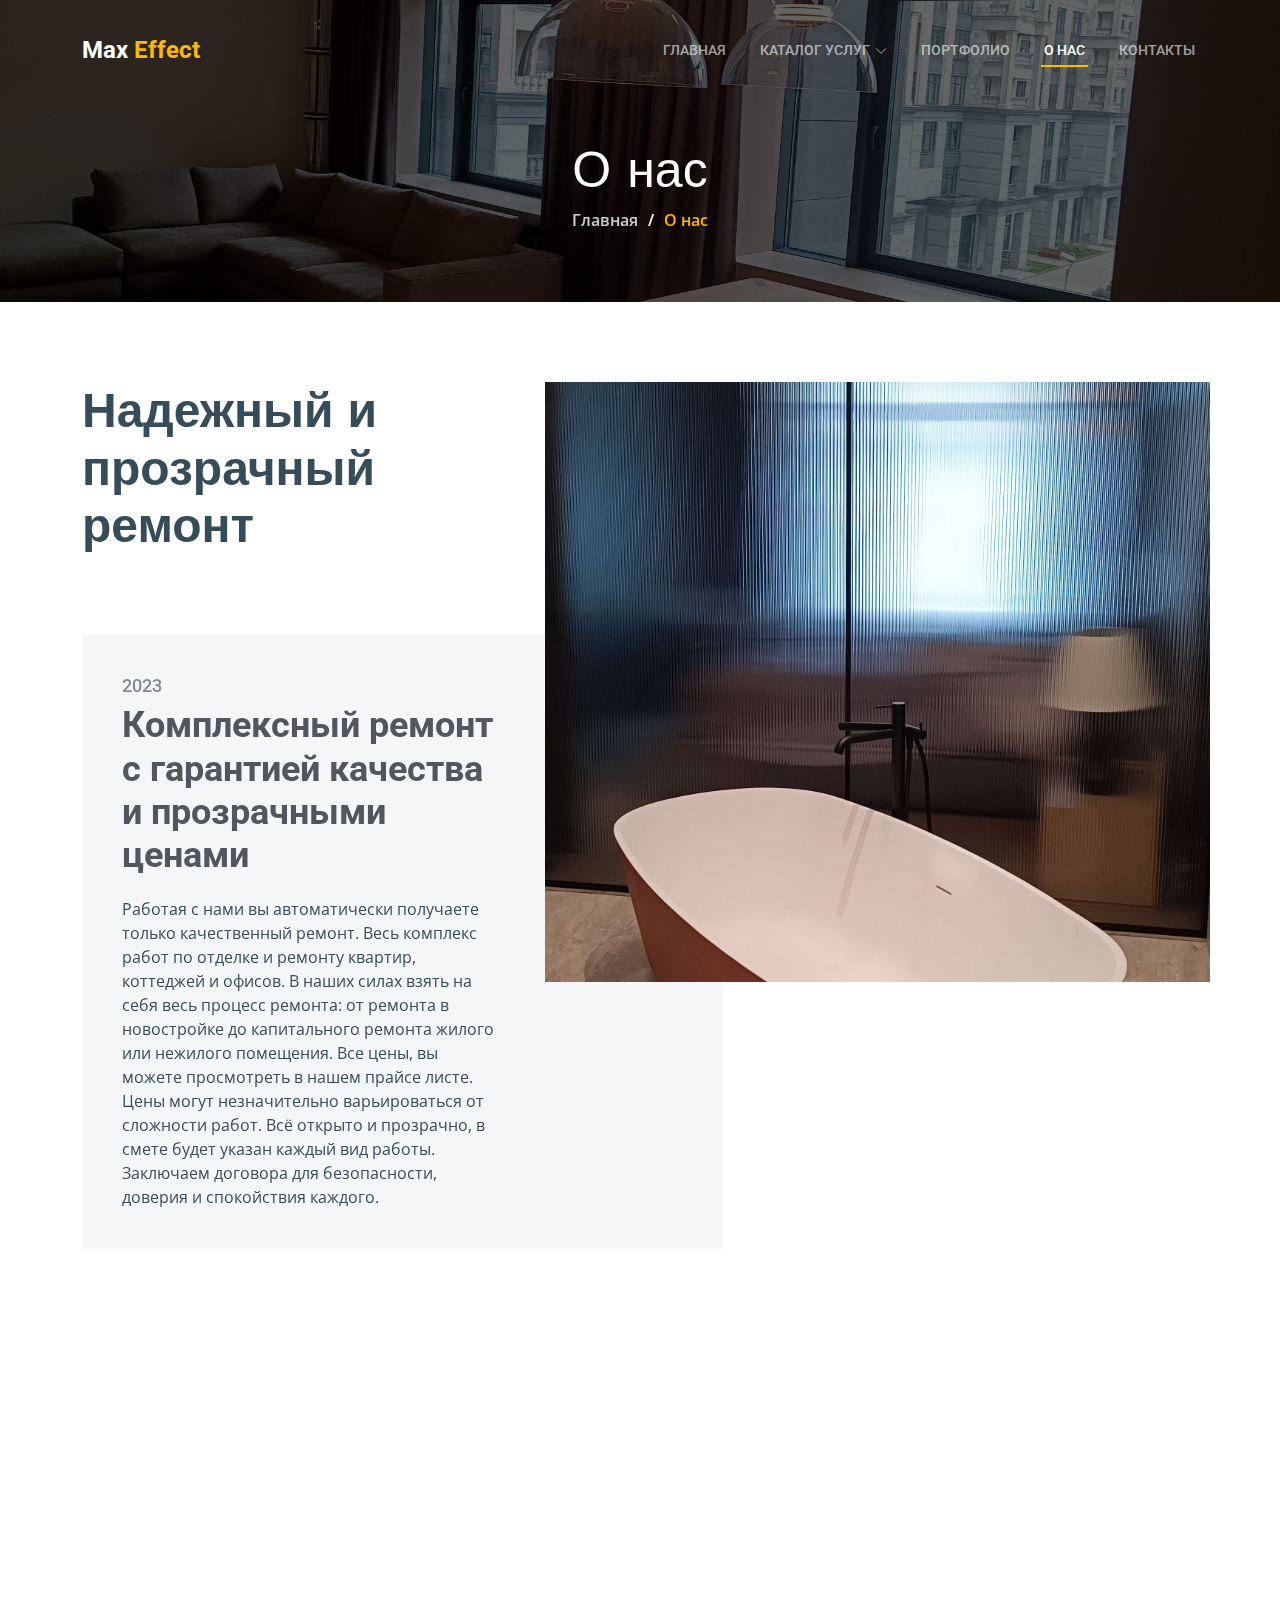
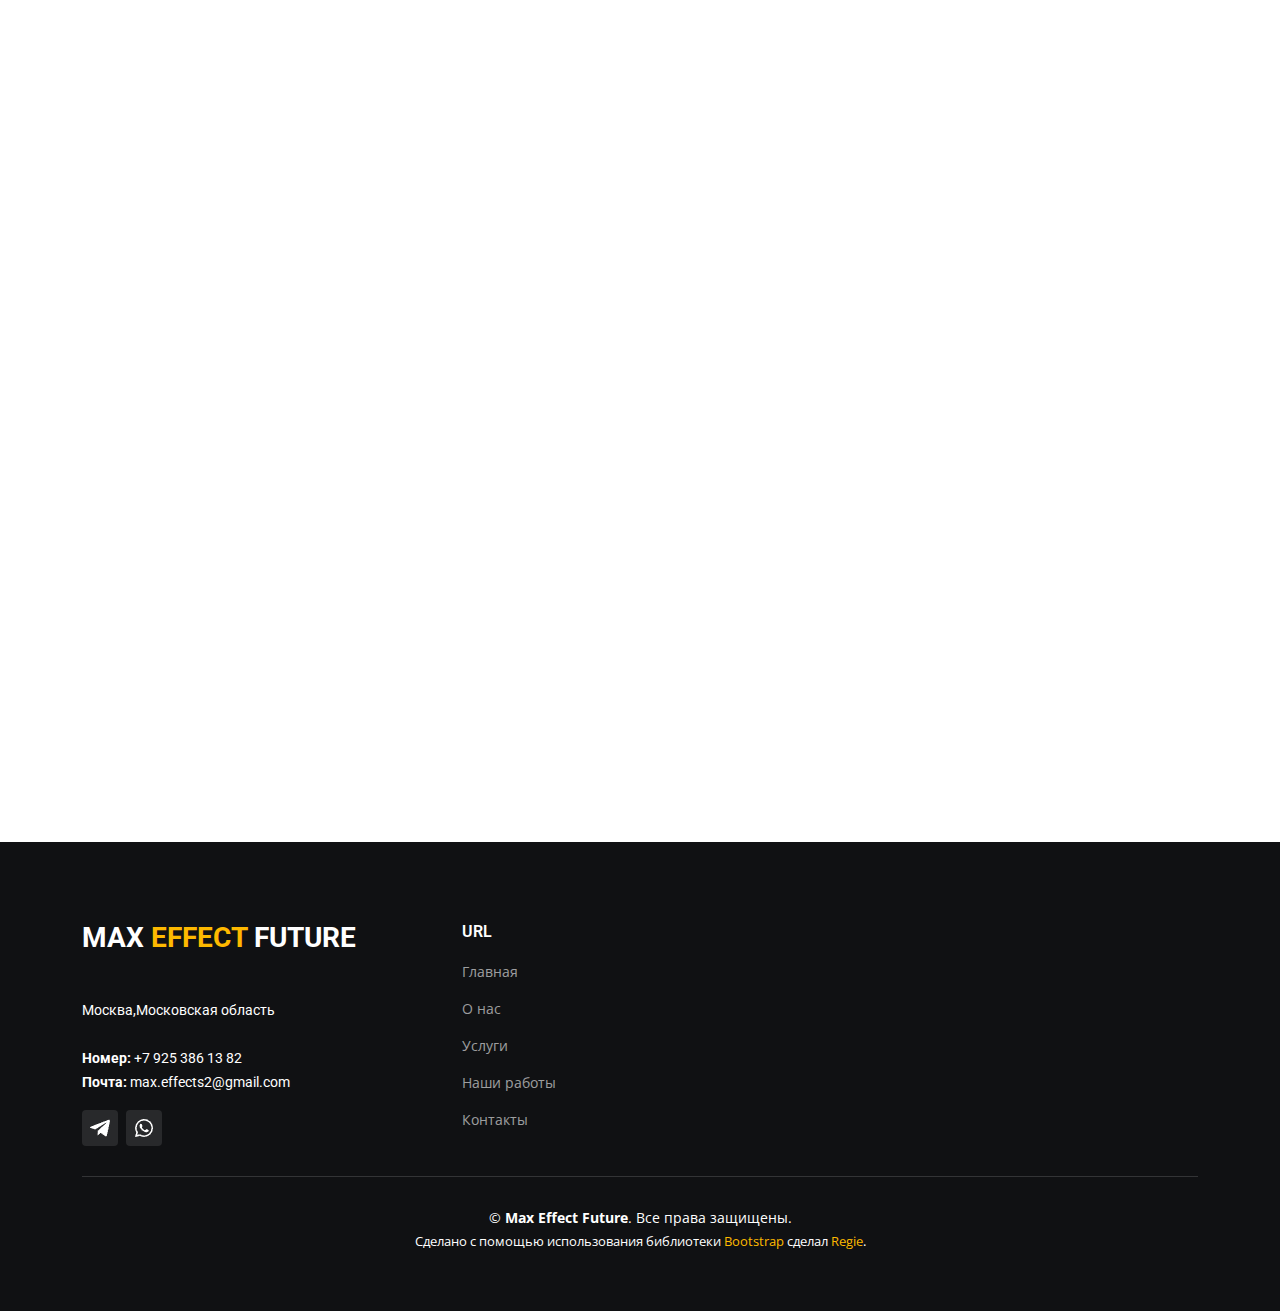
<file: about.html>
<!DOCTYPE html>
<html lang="en">

<head>
    <meta charset="utf-8">
    <meta content="width=device-width, initial-scale=1.0" name="viewport">

    <title>О нас</title>
    <meta content="" name="description">
    <meta content="" name="keywords">

    <!-- Favicons -->
    <link href="assets/img/x-icon-photo.png" rel="icon">
    <link href="assets/img/x-icon-photo.png" rel="apple-touch-icon">

    <!-- Google Fonts -->
    <link rel="preconnect" href="https://fonts.googleapis.com">
    <link rel="preconnect" href="https://fonts.gstatic.com" crossorigin>
    <link href="https://fonts.googleapis.com/css2?family=Open+Sans:ital,wght@0,300;0,400;0,500;0,600;0,700;1,300;1,400;1,600;1,700&family=Roboto:ital,wght@0,300;0,400;0,500;0,600;0,700;1,300;1,400;1,500;1,600;1,700&family=Work+Sans:ital,wght@0,300;0,400;0,500;0,600;0,700;1,300;1,400;1,500;1,600;1,700&display=swap"
        rel="stylesheet">

    <!-- Vendor CSS Files -->
    <link href="assets/vendor/bootstrap/css/bootstrap.min.css" rel="stylesheet">
    <link href="assets/vendor/bootstrap-icons/bootstrap-icons.css" rel="stylesheet">
    <link href="assets/vendor/fontawesome-free/css/all.min.css" rel="stylesheet">
    <link href="assets/vendor/aos/aos.css" rel="stylesheet">
    <link href="assets/vendor/glightbox/css/glightbox.min.css" rel="stylesheet">
    <link href="assets/vendor/swiper/swiper-bundle.min.css" rel="stylesheet">

    <!-- Template Main CSS File -->
    <link href="assets/css/main.css" rel="stylesheet">
</head>

<body>

    <!-- ======= Header ======= -->
    <header id="header" class="header d-flex align-items-center">
        <div class="container-fluid container-xl d-flex align-items-center justify-content-between">

            <a href="index.html" class="logo d-flex align-items-center">
                <!-- Uncomment the line below if you also wish to use an image logo -->
                <!-- <img src="assets/img/logo.png" alt=""> -->
                <h1>Max<span> Effect</span></h1>
            </a>

            <i class="mobile-nav-toggle mobile-nav-show bi bi-list"></i>
            <i class="mobile-nav-toggle mobile-nav-hide d-none bi bi-x"></i>
            <nav id="navbar" class="navbar">
                <ul>
                    <li><a href="index.html">Главная </a></li>
                    </li>
                    <li class="dropdown"><a href="#"><span>Каталог услуг</span> <i class="bi bi-chevron-down dropdown-indicator"></i></a>

                        <ul>

                            <li><a href="services.html">Наименование услуг</a></li>

                        </ul>
                    </li>
                    <li><a href="projects.html">Портфолио</a></li>
                    <li><a href="about.html" class="active">О нас</a></li>
                    <li><a href="contact.html">Контакты </a></li>
                </ul>
            </nav>

            <!-- .navbar -->

        </div>
    </header>
    <!-- End Header -->

    <main id="main">

        <!-- ======= Breadcrumbs ======= -->
        <div class="breadcrumbs d-flex align-items-center" style="background-image: url('assets/img/projects/kvartira-3/kvartira-3-foto-9.jpg');">
            <div class="container position-relative d-flex flex-column align-items-center" data-aos="fade">



                <h2>О нас</h2>
                <ol>
                    <li><a href="index.html">Главная </a></li>
                    <li>О нас</li>
                </ol>

            </div>

        </div>
        <!-- End Breadcrumbs -->

        <!-- ======= About Section ======= -->
        <section id="about" class="about">
            <div class="container" data-aos="fade-up">
                <div class="row position-relative">
                    <div class="col-lg-7">
                        <h2>Надежный и прозрачный ремонт</h2>
                        <div class="our-story">
                            <h4>2023</h4>
                            <h3>Комплексный ремонт с гарантией качества и прозрачными ценами</h3>

                            <p>Работая с нами вы автоматически получаете только качественный ремонт. Весь комплекс работ по отделке и ремонту квартир, коттеджей и офисов. В наших силах взять на себя весь процесс ремонта: от ремонта в новостройке до капитального
                                ремонта жилого или нежилого помещения. Все цены, вы можете просмотреть в нашем прайсе листе. Цены могут незначительно варьироваться от сложности работ. Всё открыто и прозрачно, в смете будет указан каждый вид работы. Заключаем
                                договора для безопасности, доверия и спокойствия каждого.</p>
                        </div>
                    </div>
                    <div class="col-lg-7 about-img" style="background-image: url(assets/img/projects/kvartira-3/kvartira-3-foto-3.jpg);"></div>
                </div>
            </div>
        </section>
        <!-- End About Section -->



        <!-- ======= Alt Services Section ======= -->
        <section id="alt-services" class="alt-services">
            <div class="container" data-aos="fade-up">

                <div class="row justify-content-around gy-4">

                    <div class="col-lg-5 d-flex flex-column justify-content-center">
                        <h3>О Компании</h3>
                        <p>Наши мастера работают с 2005 года и за это время выполнили сотни успешных проектов. Наша главная специализация – ремонт квартир под ключ. Мы выполняем полный перечень работ, начиная с заливки полов и заканчивая чистовой отделкой.

                            <p>Проводим контроль качества на всех этапах, делая его удобным, прозрачным и понятным для вас. Выбор вариантов промежуточного контроля остается за вами: очные встречи, онлайн звонки или фото.</p>

                            Мы ценим нашу репутацию и всегда относимся с уважением к каждому клиенту. Мы гарантируем качество работ, соответствующее ГОСТу, СНиПу и нашим собственным стандартам. Кроме того, мы предоставим рекомендации по удобной планировке, чтобы сэкономить ваше
                            время и деньги!</p>

                        <div class="icon-box d-flex position-relative" data-aos="fade-up" data-aos-delay="100">
                            <i class="bi bi-easel flex-shrink-0"></i>
                            <div>
                                <h4><a class="stretched-link">ОПЫТНАЯ КОМАНДА</a></h4>
                                <p>Опытная и профессиональная команда.</p>
                            </div>
                        </div>
                        <!-- End Icon Box -->

                        <div class="icon-box d-flex position-relative" data-aos="fade-up" data-aos-delay="200">
                            <i class="bi bi-patch-check flex-shrink-0"></i>
                            <div>
                                <h4><a class="stretched-link">КАЧЕСТВО</a></h4>
                                <p>Качественное выполнение работ различной сложности.</p>
                            </div>
                        </div>
                        <!-- End Icon Box -->

                        <div class="icon-box d-flex position-relative" data-aos="fade-up" data-aos-delay="300">
                            <i class="bi bi-brightness-high flex-shrink-0"></i>
                            <div>
                                <h4><a class="stretched-link">СПЕКТР УСЛУГ</a></h4>
                                <p>Широкий спектр услуг в сфере строительства и ремонта.</p>
                            </div>
                        </div>
                        <!-- End Icon Box -->

                        <div class="icon-box d-flex position-relative" data-aos="fade-up" data-aos-delay="400">
                            <i class="bi bi-brightness-high flex-shrink-0"></i>
                            <div>
                                <h4><a class="stretched-link">ГАРАНТИЯ</a></h4>
                                <p>Гарантия на работу в течение 3 лет.</p>
                            </div>
                        </div>
                        <!-- End Icon Box -->

                    </div>
                    <div class="col-lg-6 img-bg" style="background-image: url(assets/img/projects/kvartira-2/kvartira-2-foto-18.jpg);" data-aos="zoom-in" data-aos-delay="100"></div>
                </div>

            </div>
        </section>
        <!-- End Alt Services Section -->




    </main>
    <!-- End #main -->



    <a href="#" class="scroll-top d-flex align-items-center justify-content-center"><i class="bi bi-arrow-up-short"></i></a>

    <div id="preloader"></div>

    <!-- ======= Footer ======= -->
    <footer id="footer" class="footer">

        <div class="footer-content position-relative">
            <div class="container">
                <div class="row">

                    <div class="col-lg-4 col-md-6">
                        <div class="footer-info">
                            <h3>Max <span>Effect</span> Future</h3>
                            <p>
                                <br> Москва,Московская область
                                <br><br>
                                <strong>Номер:</strong> +7 925 386 13 82<br>
                                <strong>Почта:</strong> max.effects2@gmail.com<br>
                            </p>
                            <div class="social-links d-flex mt-3">
                                <a href="https://t.me/Max_Effect_Future" class="d-flex align-items-center justify-content-center"><img src="[data-uri]"
                                    /></a>
                                <a href="https://wa.me/+79253861382" class="d-flex align-items-center justify-content-center"><img src="[data-uri]"
                                    /></a>
                            </div>
                        </div>
                    </div>
                    <!-- End footer info column-->

                    <div class="col-lg-2 col-md-3 footer-links">
                        <h4>URL</h4>
                        <ul>
                            <li><a href="index.html">Главная</a></li>
                            <li><a href="about.html">О нас</a></li>
                            <li><a href="services.html">Услуги</a></li>
                            <li><a href="projects.html">Наши работы</a></li>
                            <li><a href="contact.html">Контакты</a></li>
                        </ul>
                    </div>
                    <!-- End footer links column-->
                </div>
            </div>
        </div>

        <div class="footer-legal text-center position-relative">
            <div class="container">
                <div class="copyright">
                    &copy; <strong><span>Max Effect Future</span></strong>. Все права защищены.
                </div>
                <div class="credits">
                    Сделано с помощью использования библиотеки <a href="https://bootstrapmade.com/">Bootstrap</a> cделал <a href="https://t.me/regie0117">Regie</a>.
                </div>
            </div>
        </div>

    </footer>
    <!-- End Footer -->

    <!-- Vendor JS Files -->
    <script src="assets/vendor/bootstrap/js/bootstrap.bundle.min.js"></script>
    <script src="assets/vendor/aos/aos.js"></script>
    <script src="assets/vendor/glightbox/js/glightbox.min.js"></script>
    <script src="assets/vendor/isotope-layout/isotope.pkgd.min.js"></script>
    <script src="assets/vendor/swiper/swiper-bundle.min.js"></script>
    <script src="assets/vendor/purecounter/purecounter_vanilla.js"></script>
    <script src="assets/vendor/php-email-form/validate.js"></script>

    <!-- Template Main JS File -->
    <script src="assets/js/main.js"></script>

</body>

</html>
</file>
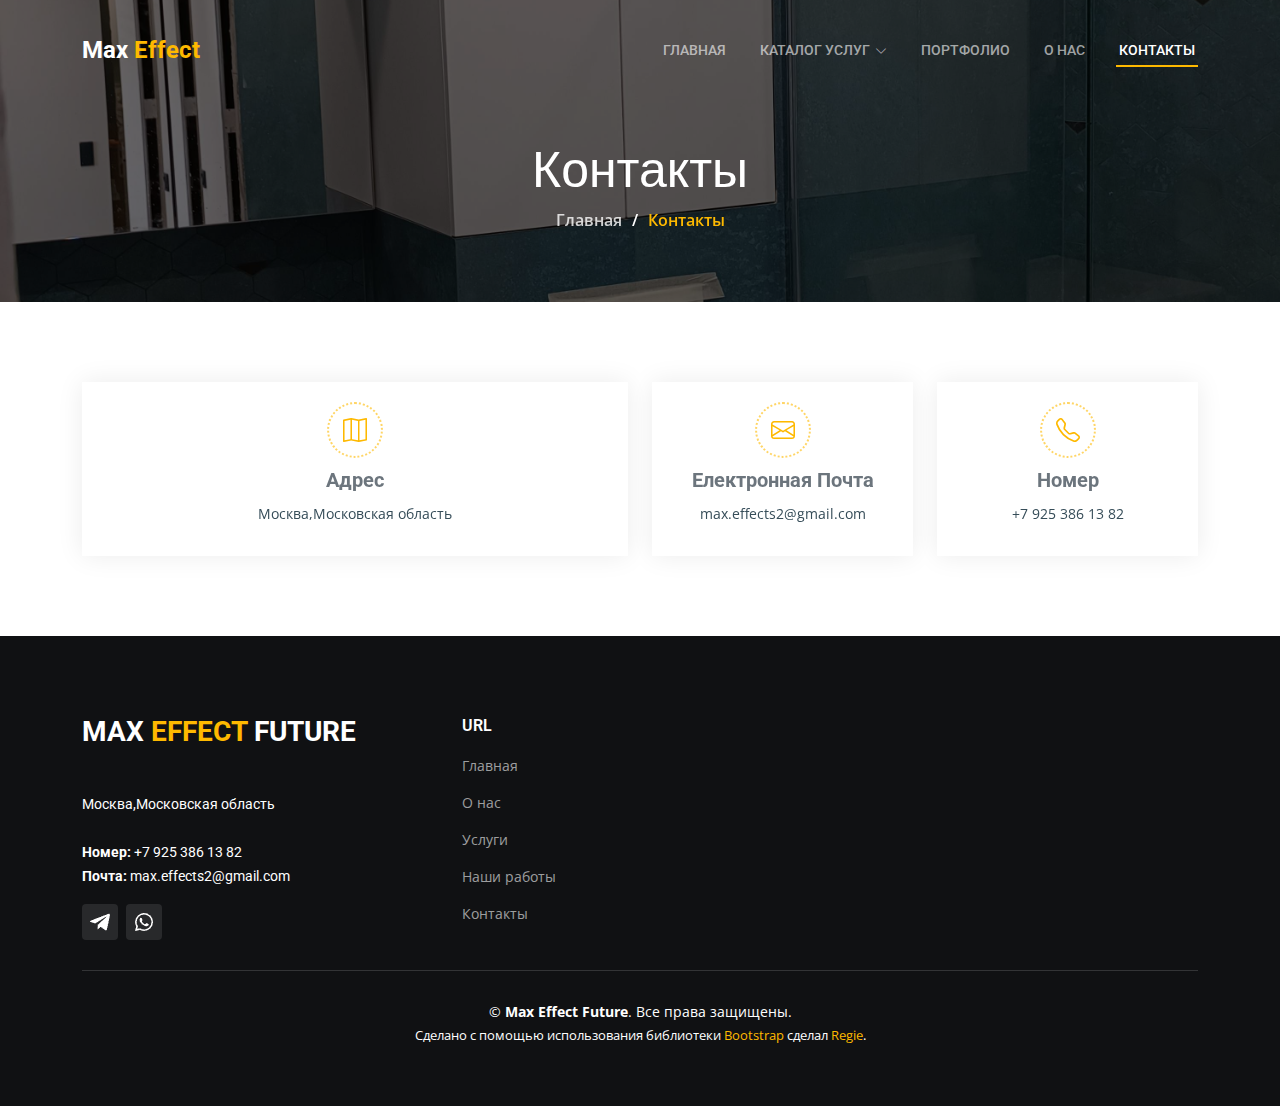
<file: contact.html>
<!DOCTYPE html>
<html lang="en">

<head>
    <meta charset="utf-8">
    <meta content="width=device-width, initial-scale=1.0" name="viewport">

    <title>Контакты</title>
    <meta content="" name="description">
    <meta content="" name="keywords">

    <!-- Favicons -->
    <link href="assets/img/x-icon-photo.png" rel="icon">
    <link href="assets/img/x-icon-photo.png" rel="apple-touch-icon">

    <!-- Google Fonts -->
    <link rel="preconnect" href="https://fonts.googleapis.com">
    <link rel="preconnect" href="https://fonts.gstatic.com" crossorigin>
    <link href="https://fonts.googleapis.com/css2?family=Open+Sans:ital,wght@0,300;0,400;0,500;0,600;0,700;1,300;1,400;1,600;1,700&family=Roboto:ital,wght@0,300;0,400;0,500;0,600;0,700;1,300;1,400;1,500;1,600;1,700&family=Work+Sans:ital,wght@0,300;0,400;0,500;0,600;0,700;1,300;1,400;1,500;1,600;1,700&display=swap"
        rel="stylesheet">

    <!-- Vendor CSS Files -->
    <link href="assets/vendor/bootstrap/css/bootstrap.min.css" rel="stylesheet">
    <link href="assets/vendor/bootstrap-icons/bootstrap-icons.css" rel="stylesheet">
    <link href="assets/vendor/fontawesome-free/css/all.min.css" rel="stylesheet">
    <link href="assets/vendor/aos/aos.css" rel="stylesheet">
    <link href="assets/vendor/glightbox/css/glightbox.min.css" rel="stylesheet">
    <link href="assets/vendor/swiper/swiper-bundle.min.css" rel="stylesheet">

    <!-- Template Main CSS File -->
    <link href="assets/css/main.css" rel="stylesheet">
</head>

<body>

    <!-- ======= Header ======= -->
    <header id="header" class="header d-flex align-items-center">
        <div class="container-fluid container-xl d-flex align-items-center justify-content-between">

            <a href="index.html" class="logo d-flex align-items-center">
                <!-- Uncomment the line below if you also wish to use an image logo -->
                <!-- <img src="assets/img/logo.png" alt=""> -->
                <h1>Max <span>Effect</span></h1>
            </a>

            <i class="mobile-nav-toggle mobile-nav-show bi bi-list"></i>
            <i class="mobile-nav-toggle mobile-nav-hide d-none bi bi-x"></i>
            <nav id="navbar" class="navbar">
                <ul>
                    <li><a href="index.html">Главная </a></li>
                    </li>
                    <li class="dropdown"><a href="#"><span>Каталог услуг</span> <i class="bi bi-chevron-down dropdown-indicator"></i></a>

                        <ul>
                            <li><a href="services.html">Наименование услуг</a></li>

                        </ul>
                    </li>
                    <li><a href="projects.html">Портфолио</a></li>
                    <li><a href="about.html">О нас</a></li>
                    <li><a href="contact.html" class="active">Контакты </a></li>
                </ul>
            </nav>

            <!-- .navbar -->

        </div>
    </header>
    <!-- End Header -->

    <main id="main">

        <!-- ======= Breadcrumbs ======= -->
        <div class="breadcrumbs d-flex align-items-center" style="background-image: url('assets/img/projects/vannaya-1/vannaya-1-foto-1.jpg');">
            <div class="container position-relative d-flex flex-column align-items-center" data-aos="fade">

                <h2>Контакты</h2>
                <ol>
                    <li><a href="index.html">Главная</a></li>
                    <li>Контакты</li>
                </ol>

            </div>
        </div>
        <!-- End Breadcrumbs -->

        <!-- ======= Contact Section ======= -->
        <section id="contact" class="contact">
            <div class="container" data-aos="fade-up" data-aos-delay="100">

                <div class="row gy-4">
                    <div class="col-lg-6">
                        <div class="info-item  d-flex flex-column justify-content-center align-items-center">
                            <i class="bi bi-map"></i>
                            <h3>Адрес</h3>
                            <p>Москва,Московская область</p>
                        </div>
                    </div>
                    <!-- End Info Item -->

                    <div class="col-lg-3 col-md-6">
                        <div class="info-item d-flex flex-column justify-content-center align-items-center">
                            <i class="bi bi-envelope"></i>
                            <h3>Електронная Почта</h3>
                            <p>max.effects2@gmail.com</p>
                        </div>
                    </div>
                    <!-- End Info Item -->

                    <div class="col-lg-3 col-md-6">
                        <div class="info-item  d-flex flex-column justify-content-center align-items-center">
                            <i class="bi bi-telephone"></i>
                            <h3>Номер</h3>
                            <p>+7 925 386 13 82</p>
                        </div>
                    </div>
                    <!-- End Info Item -->

                </div>
    </main>
    <!-- End #main -->
    <a href="#" class="scroll-top d-flex align-items-center justify-content-center"><i class="bi bi-arrow-up-short"></i></a>

    <div id="preloader"></div>

    <!-- ======= Footer ======= -->
    <footer id="footer" class="footer">

        <div class="footer-content position-relative">
            <div class="container">
                <div class="row">

                    <div class="col-lg-4 col-md-6">
                        <div class="footer-info">
                            <h3>Max <span>Effect</span> Future</h3>
                            <p>
                                <br> Москва,Московская область
                                <br><br>
                                <strong>Номер:</strong> +7 925 386 13 82<br>
                                <strong>Почта:</strong> max.effects2@gmail.com<br>
                            </p>
                            <div class="social-links d-flex mt-3">
                                <a href="https://t.me/Max_Effect_Future" class="d-flex align-items-center justify-content-center"><img src="[data-uri]"
                                    /></a>
                                <a href="https://wa.me/+79253861382" class="d-flex align-items-center justify-content-center"><img src="[data-uri]"
                                    /></a>
                            </div>
                        </div>
                    </div>
                    <!-- End footer info column-->

                    <div class="col-lg-2 col-md-3 footer-links">
                        <h4>URL</h4>
                        <ul>
                            <li><a href="index.html">Главная</a></li>
                            <li><a href="about.html">О нас</a></li>
                            <li><a href="services.html">Услуги</a></li>
                            <li><a href="projects.html">Наши работы</a></li>
                            <li><a href="contact.html">Контакты</a></li>
                        </ul>
                    </div>
                    <!-- End footer links column-->
                </div>
            </div>
        </div>

        <div class="footer-legal text-center position-relative">
            <div class="container">
                <div class="copyright">
                    &copy; <strong><span>Max Effect Future</span></strong>. Все права защищены.
                </div>
                <div class="credits">
                    Сделано с помощью использования библиотеки <a href="https://bootstrapmade.com/">Bootstrap</a> cделал <a href="https://t.me/regie0117">Regie</a>.
                </div>
            </div>
        </div>

    </footer>
    <!-- End Footer -->

    <!-- Vendor JS Files -->
    <script src="assets/vendor/bootstrap/js/bootstrap.bundle.min.js"></script>
    <script src="assets/vendor/aos/aos.js"></script>
    <script src="assets/vendor/glightbox/js/glightbox.min.js"></script>
    <script src="assets/vendor/isotope-layout/isotope.pkgd.min.js"></script>
    <script src="assets/vendor/swiper/swiper-bundle.min.js"></script>
    <script src="assets/vendor/purecounter/purecounter_vanilla.js"></script>
    <script src="assets/vendor/php-email-form/validate.js"></script>

    <!-- Template Main JS File -->
    <script src="assets/js/main.js"></script>

</body>

</html>
</file>
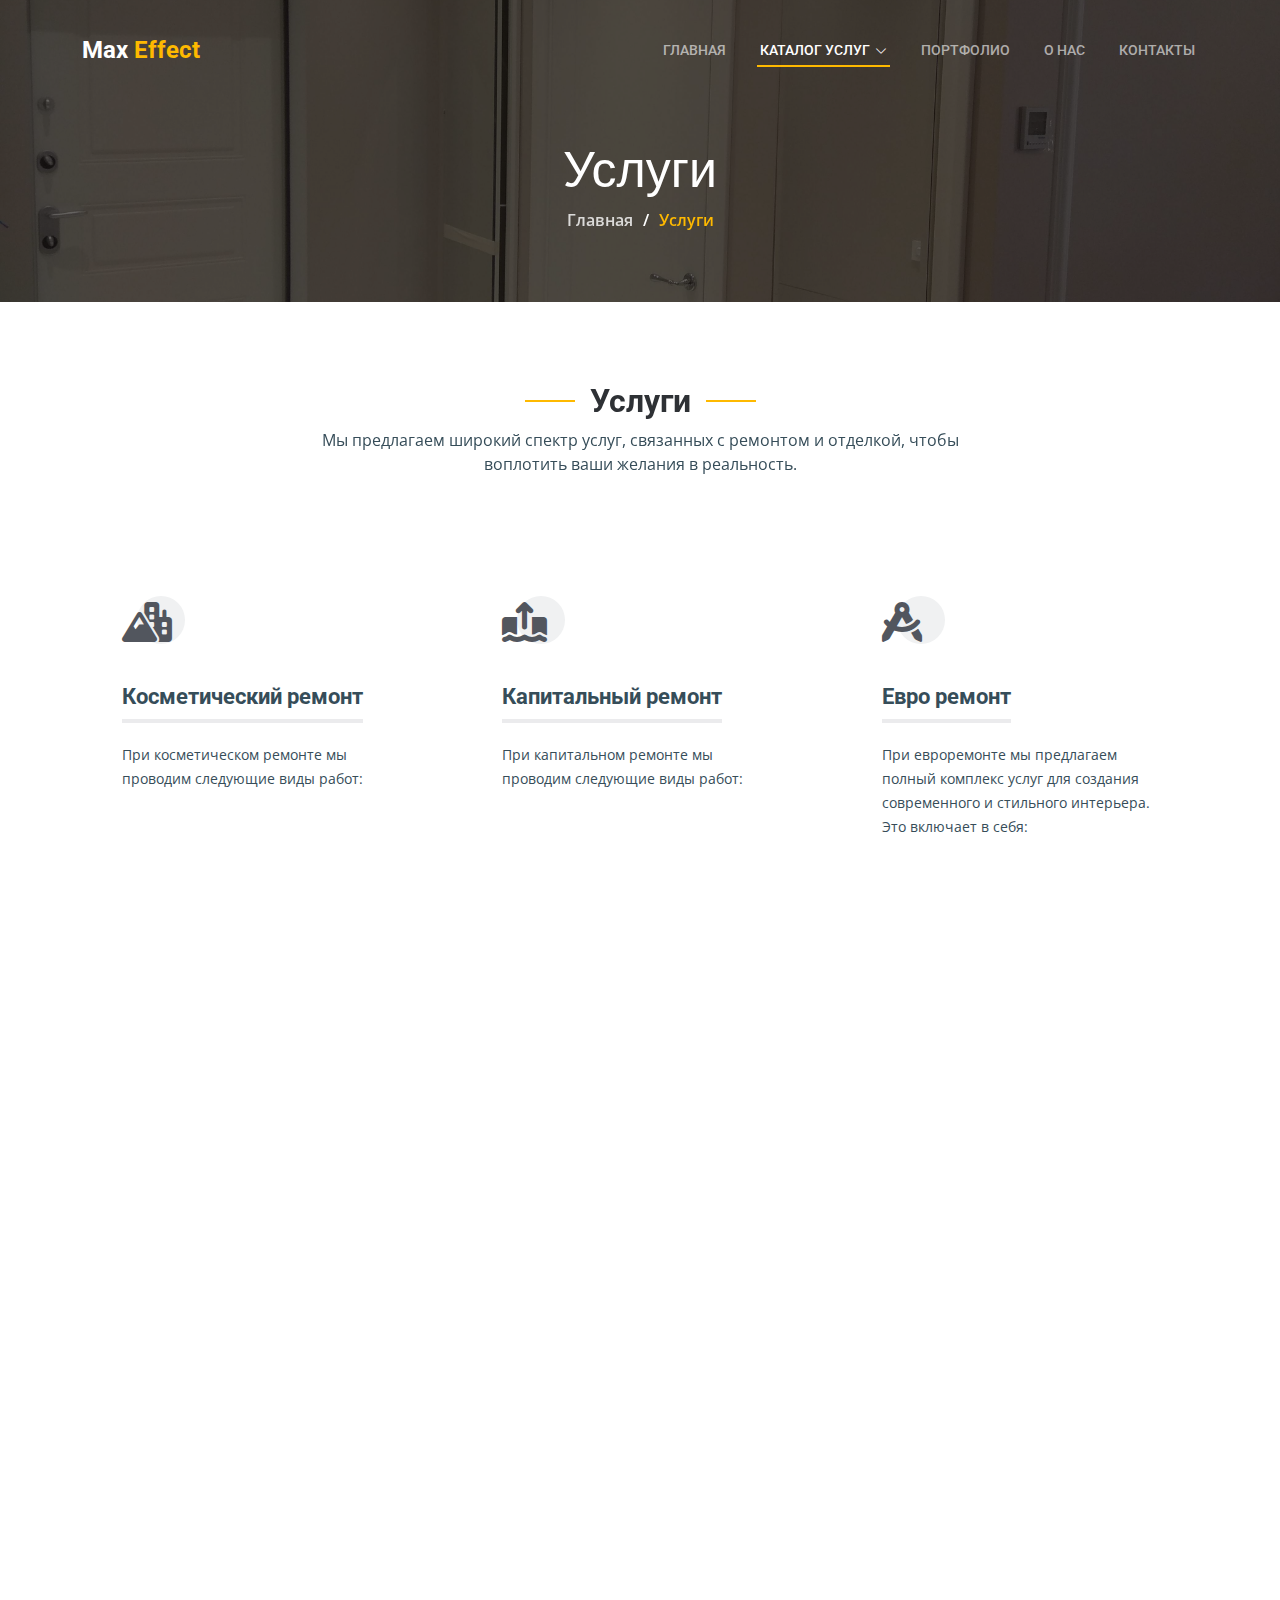
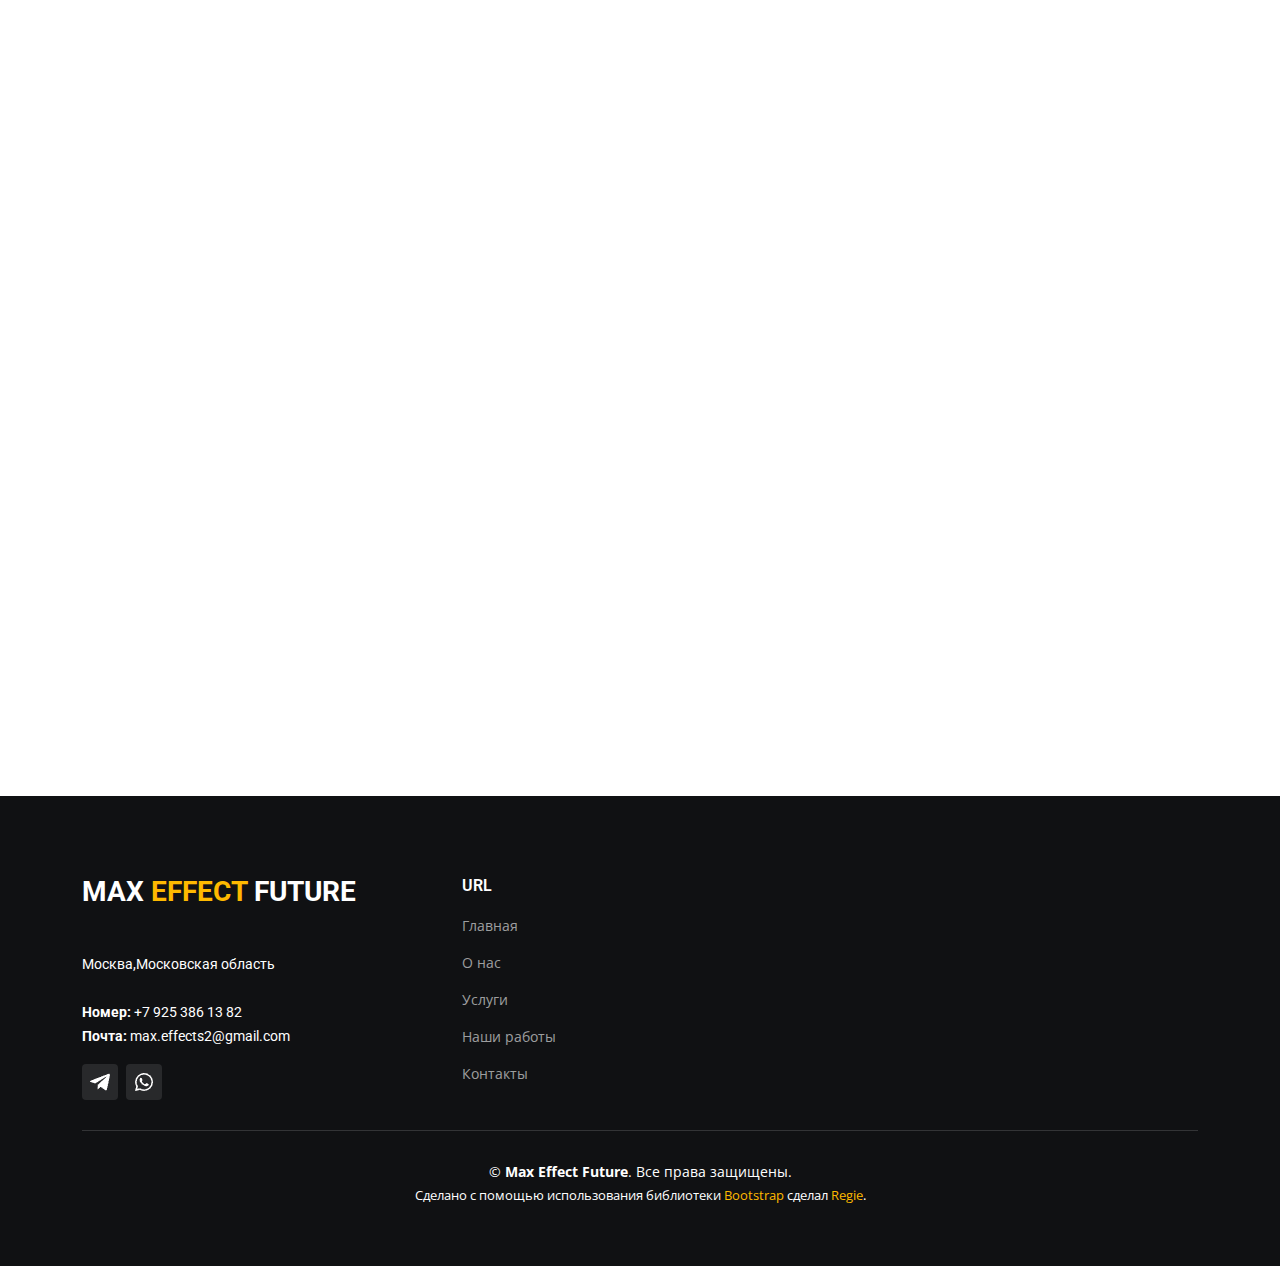
<file: services.html>
<!DOCTYPE html>
<html lang="en">

<head>
    <meta charset="utf-8">
    <meta content="width=device-width, initial-scale=1.0" name="viewport">

    <title>Услуги</title>
    <meta content="" name="description">
    <meta content="" name="keywords">

    <!-- Favicons -->
    <link href="assets/img/x-icon-photo.png" rel="icon">
    <link href="assets/img/x-icon-photo.png" rel="apple-touch-icon">

    <!-- Google Fonts -->
    <link rel="preconnect" href="https://fonts.googleapis.com">
    <link rel="preconnect" href="https://fonts.gstatic.com" crossorigin>
    <link href="https://fonts.googleapis.com/css2?family=Open+Sans:ital,wght@0,300;0,400;0,500;0,600;0,700;1,300;1,400;1,600;1,700&family=Roboto:ital,wght@0,300;0,400;0,500;0,600;0,700;1,300;1,400;1,500;1,600;1,700&family=Work+Sans:ital,wght@0,300;0,400;0,500;0,600;0,700;1,300;1,400;1,500;1,600;1,700&display=swap"
        rel="stylesheet">

    <!-- Vendor CSS Files -->
    <link href="assets/vendor/bootstrap/css/bootstrap.min.css" rel="stylesheet">
    <link href="assets/vendor/bootstrap-icons/bootstrap-icons.css" rel="stylesheet">
    <link href="assets/vendor/fontawesome-free/css/all.min.css" rel="stylesheet">
    <link href="assets/vendor/aos/aos.css" rel="stylesheet">
    <link href="assets/vendor/glightbox/css/glightbox.min.css" rel="stylesheet">
    <link href="assets/vendor/swiper/swiper-bundle.min.css" rel="stylesheet">

    <!-- Template Main CSS File -->
    <link href="assets/css/main.css" rel="stylesheet">
</head>

<body>

    <!-- ======= Header ======= -->
    <header id="header" class="header d-flex align-items-center">
        <div class="container-fluid container-xl d-flex align-items-center justify-content-between">

            <a href="index.html" class="logo d-flex align-items-center">
                <!-- Uncomment the line below if you also wish to use an image logo -->
                <!-- <img src="assets/img/logo.png" alt=""> -->
                <h1>Max <span>Effect</span></h1>
            </a>
            <i class="mobile-nav-toggle mobile-nav-show bi bi-list"></i>
            <i class="mobile-nav-toggle mobile-nav-hide d-none bi bi-x"></i>
            <nav id="navbar" class="navbar">
                <ul>
                    <li><a href="index.html">Главная </a></li>
                    </li>
                    <li class="dropdown"><a href="#" class="active"><span>Каталог услуг</span> <i class="bi bi-chevron-down dropdown-indicator"></i></a>

                        <ul>

                            <li><a href="services.html">Наименование услуг</a></li>

                        </ul>
                    </li>
                    <li><a href="projects.html">Портфолио</a></li>
                    <li><a href="about.html">О нас</a></li>
                    <li><a href="contact.html">Контакты </a></li>
                </ul>
            </nav>
            <!-- .navbar -->

        </div>
    </header>
    <!-- End Header -->

    <main id="main">

        <!-- ======= Breadcrumbs ======= -->
        <div class="breadcrumbs d-flex align-items-center" style="background-image: url('assets/img/projects/kvartira-1/kvartira-1-foto-7.jpg');">
            <div class="container position-relative d-flex flex-column align-items-center" data-aos="fade">

                <h2>Услуги</h2>
                <ol>
                    <li><a href="index.html">Главная</a></li>
                    <li>Услуги</li>
                </ol>

            </div>
        </div>
        <!-- End Breadcrumbs -->

        <!-- ======= Services Section ======= -->
        <section id="services" class="services section-bg">
            <div class="container" data-aos="fade-up">

                <div class="section-header">
                    <h2>Услуги</h2>
                    <p>Мы предлагаем широкий спектр услуг, связанных с ремонтом и отделкой, чтобы воплотить ваши желания в реальность.</p>
                </div>

                <div class="row gy-4">

                    <div class="col-lg-4 col-md-6" data-aos="fade-up" data-aos-delay="100">
                        <div class="service-item  position-relative">
                            <div class="icon">
                                <i class="fa-solid fa-mountain-city"></i>
                            </div>
                            <h3>Косметический ремонт</h3>
                            <p>При косметическом ремонте мы проводим следующие виды работ:</p>
                        </div>
                    </div>
                    <!-- End Service Item -->

                    <div class="col-lg-4 col-md-6" data-aos="fade-up" data-aos-delay="200">
                        <div class="service-item position-relative">
                            <div class="icon">
                                <i class="fa-solid fa-arrow-up-from-ground-water"></i>
                            </div>
                            <h3>Капитальный ремонт</h3>
                            <p>При капитальном ремонте мы проводим следующие виды работ:</p>
              
                        </div>
                    </div>
                    <!-- End Service Item -->

                    <div class="col-lg-4 col-md-6" data-aos="fade-up" data-aos-delay="300">
                        <div class="service-item position-relative">
                            <div class="icon">
                                <i class="fa-solid fa-compass-drafting"></i>
                            </div>
                            <h3>Евро ремонт</h3>
                            <p>При евроремонте мы предлагаем полный комплекс услуг для создания современного и стильного интерьера. Это включает в себя:</p>
                        </div>
                    </div>
                    <!-- End Service Item -->

                    <div class="col-lg-4 col-md-6" data-aos="fade-up" data-aos-delay="400">
                        <div class="service-item position-relative">
                            <div class="icon">
                                <i class="fa-solid fa-trowel-bricks"></i>
                            </div>
                            <h3>Пол: Демонтажные работы</h3>
                            <p>В рамках демонтажных работ для пола мы выполняем следующие задачи:</p>
                        </div>
                    </div>
                    <!-- End Service Item -->

                    <div class="col-lg-4 col-md-6" data-aos="fade-up" data-aos-delay="500">
                        <div class="service-item position-relative">
                            <div class="icon">
                                <i class="fa-solid fa-helmet-safety"></i>
                            </div>
                            <h3>Пол: Монтажные работы</h3>
                            <p>При монтажных работах для пола мы предлагаем следующие услуги:</p>
                        </div>
                    </div>
                    <!-- End Service Item -->

                    <div class="col-lg-4 col-md-6" data-aos="fade-up" data-aos-delay="600">
                        <div class="service-item position-relative">
                            <div class="icon">
                                <i class="fa-solid fa-arrow-up-from-ground-water"></i>
                            </div>
                            <h3>Стены: Демонтажные работы</h3>
                            <p>В рамках демонтажных работ для стен мы выполняем следующие задачи:</p>
                        </div>
                    </div>
                    <!-- End Service Item -->

                    <div class="col-lg-4 col-md-6" data-aos="fade-up" data-aos-delay="700">
                        <div class="service-item position-relative">
                            <div class="icon">
                                <i class="fa-solid fa-arrow-up-from-ground-water"></i>
                            </div>
                            <h3>Стены: Монтажные работы</h3>
                            <p>При монтажных работах для стен мы предлагаем следующие услуги:</p>
                        </div>
                    </div>
                    <!-- End Service Item -->

                    <div class="col-lg-4 col-md-6" data-aos="fade-up" data-aos-delay="800">
                        <div class="service-item position-relative">
                            <div class="icon">
                                <i class="fa-solid fa-arrow-up-from-ground-water"></i>
                            </div>
                            <h3>Потолок: Демонтажные работы</h3>
                            <p>В рамках демонтажных работ для потолка мы выполняем следующие задачи:</p>
                        </div>
                    </div>
                    <!-- End Service Item -->

                    <div class="col-lg-4 col-md-6" data-aos="fade-up" data-aos-delay="900">
                        <div class="service-item position-relative">
                            <div class="icon">
                                <i class="fa-solid fa-arrow-up-from-ground-water"></i>
                            </div>
                            <h3>Потолок: Монтажные работы</h3>
                            <p>При монтажных работах для потолка мы предлагаем следующие услуги:</p>
                        </div>
                    </div>
                    <!-- End Service Item -->

                    <div class="col-lg-4 col-md-6" data-aos="fade-up" data-aos-delay="1000">
                        <div class="service-item position-relative">
                            <div class="icon">
                                <i class="fa-solid fa-arrow-up-from-ground-water"></i>
                            </div>
                            <h3>Ванна: Комплексная работа</h3>
                            <p>Мы предлагаем комплексные работы по обновлению ванной комнаты, включая:</p>
                        </div>
                    </div>
                    <!-- End Service Item -->

                    <div class="col-lg-4 col-md-6" data-aos="fade-up" data-aos-delay="1100">
                        <div class="service-item position-relative">
                            <div class="icon">
                                <i class="fa-solid fa-arrow-up-from-ground-water"></i>
                            </div>
                            <h3>Сан.Узел: Комплексная работа</h3>
                            <p>Мы предлагаем комплексные работы по обновлению санитарного узла, включая:</p>
                        </div>
                    </div>
                    <!-- End Service Item -->

                    <div class="col-lg-4 col-md-6" data-aos="fade-up" data-aos-delay="1200">
                        <div class="service-item position-relative">
                            <div class="icon">
                                <i class="fa-solid fa-arrow-up-from-ground-water"></i>
                            </div>
                            <h3>Двери</h3>
                            <p>Мы предлагаем услуги по установке и замене дверей в вашем помещении. Наша команда профессиональных мастеров обеспечит:</p>
                        </div>
                    </div>
                    <!-- End Service Item -->

                    <div class="col-lg-4 col-md-6" data-aos="fade-up" data-aos-delay="1300">
                        <div class="service-item position-relative">
                            <div class="icon">
                                <i class="fa-solid fa-arrow-up-from-ground-water"></i>
                            </div>
                            <h3>Электромонтажные работы: Демонтажные работы</h3>
                            <p>В рамках демонтажных работ по электромонтажу мы предлагаем следующие услуги:</p>
                        </div>
                    </div>
                    <!-- End Service Item -->

                    <div class="col-lg-4 col-md-6" data-aos="fade-up" data-aos-delay="1400">
                        <div class="service-item position-relative">
                            <div class="icon">
                                <i class="fa-solid fa-arrow-up-from-ground-water"></i>
                            </div>
                            <h3>Электромонтажные работы: Монтажные работы</h3>
                            <p>При монтажных работах по электромонтажу мы предлагаем следующие услуги:</p>
                        </div>
                    </div>
                    <!-- End Service Item -->


                    <div class="col-lg-4 col-md-6" data-aos="fade-up" data-aos-delay="1500">
                        <div class="service-item position-relative">
                            <div class="icon">
                                <i class="fa-solid fa-arrow-up-from-ground-water"></i>
                            </div>
                            <h3>Электромонтажные работы</h3>
                            <p>Мы выполняем широкий спектр электромонтажных работ, включая:</p>

                        </div>
                    </div>
                    <!-- End Service Item -->


                </div>

            </div>
        </section>
        <!-- End Services Section -->
    </main>
    <!-- End #main -->


    <a href="#" class="scroll-top d-flex align-items-center justify-content-center"><i class="bi bi-arrow-up-short"></i></a>

    <div id="preloader"></div>
    <!-- ======= Footer ======= -->
    <footer id="footer" class="footer">

        <div class="footer-content position-relative">
            <div class="container">
                <div class="row">

                    <div class="col-lg-4 col-md-6">
                        <div class="footer-info">
                            <h3>Max <span>Effect</span> Future</h3>
                            <p>
                                <br> Москва,Московская область
                                <br><br>
                                <strong>Номер:</strong> +7 925 386 13 82<br>
                                <strong>Почта:</strong> max.effects2@gmail.com<br>
                            </p>
                            <div class="social-links d-flex mt-3">
                                <a href="https://t.me/Max_Effect_Future" class="d-flex align-items-center justify-content-center"><img src="[data-uri]"
                                    /></a>
                                <a href="https://wa.me/+79253861382" class="d-flex align-items-center justify-content-center"><img src="[data-uri]"
                                    /></a>
                            </div>
                        </div>
                    </div>
                    <!-- End footer info column-->

                    <div class="col-lg-2 col-md-3 footer-links">
                        <h4>URL</h4>
                        <ul>
                            <li><a href="index.html">Главная</a></li>
                            <li><a href="about.html">О нас</a></li>
                            <li><a href="services.html">Услуги</a></li>
                            <li><a href="projects.html">Наши работы</a></li>
                            <li><a href="contact.html">Контакты</a></li>
                        </ul>
                    </div>
                    <!-- End footer links column-->
                </div>
            </div>
        </div>

        <div class="footer-legal text-center position-relative">
            <div class="container">
                <div class="copyright">
                    &copy; <strong><span>Max Effect Future</span></strong>. Все права защищены.
                </div>
                <div class="credits">
                    Сделано с помощью использования библиотеки <a href="https://bootstrapmade.com/">Bootstrap</a> cделал <a href="https://t.me/regie0117">Regie</a>.
                </div>
            </div>
        </div>

    </footer>
    <!-- End Footer -->

    <!-- Vendor JS Files -->
    <script src="assets/vendor/bootstrap/js/bootstrap.bundle.min.js"></script>
    <script src="assets/vendor/aos/aos.js"></script>
    <script src="assets/vendor/glightbox/js/glightbox.min.js"></script>
    <script src="assets/vendor/isotope-layout/isotope.pkgd.min.js"></script>
    <script src="assets/vendor/swiper/swiper-bundle.min.js"></script>
    <script src="assets/vendor/purecounter/purecounter_vanilla.js"></script>
    <script src="assets/vendor/php-email-form/validate.js"></script>

    <!-- Template Main JS File -->
    <script src="assets/js/main.js"></script>

</body>

</html>
</file>
<file: assets/css/main.css>
/* Fonts */

:root {
    --font-default: "Open Sans", system-ui, -apple-system, "Segoe UI", Roboto, "Helvetica Neue", Arial, "Noto Sans", "Liberation Sans", sans-serif, "Apple Color Emoji", "Segoe UI Emoji", "Segoe UI Symbol", "Noto Color Emoji";
    --font-primary: "Roboto", sans-serif;
    --font-secondary: "Work Sans", sans-serif;
}


/* Colors */

:root {
    --color-default: #364d59;
    --color-primary: #feb900;
    --color-secondary: #52565e;
}


/* Smooth scroll behavior */

:root {
    scroll-behavior: smooth;
}


/*--------------------------------------------------------------
# General
--------------------------------------------------------------*/

body {
    font-family: var(--font-default);
    color: var(--color-default);
    overflow-x: hidden;
}

a {
    color: var(--color-primary);
    text-decoration: none;
}

a:hover {
    color: #6D68CF;
    text-decoration: none;
}

h1,
h2,
h3,
h4,
h5,
h6 {
    font-family: var(--font-primary);
}


/*--------------------------------------------------------------
# Sections & Section Header
--------------------------------------------------------------*/

section {
    padding: 80px 0;
    overflow: hidden;
}

.section-bg {
    background-color: #fff;
}

.section-header {
    text-align: center;
    padding-bottom: 70px;
}

.section-header h2 {
    font-size: 32px;
    font-weight: 700;
    position: relative;
    color: #2e3135;
}

.section-header h2:before,
.section-header h2:after {
    content: "";
    width: 50px;
    height: 2px;
    background: var(--color-primary);
    display: inline-block;
}

.section-header h2:before {
    margin: 0 15px 10px 0;
}

.section-header h2:after {
    margin: 0 0 10px 15px;
}

.section-header p {
    margin: 0 auto 0 auto;
}

@media (min-width: 1199px) {
    .section-header p {
        max-width: 60%;
    }
}


/*--------------------------------------------------------------
# Breadcrumbs
--------------------------------------------------------------*/

.breadcrumbs {
    padding: 140px 0 60px 0;
    min-height: 30vh;
    position: relative;
    background-size: cover;
    background-position: center;
    background-repeat: no-repeat;
}

.breadcrumbs:before {
    content: "";
    background-color: rgba(0, 0, 0, 0.6);
    position: absolute;
    inset: 0;
}

.breadcrumbs h2 {
    font-size: 50px;
    font-weight: 500;
    color: #fff;
    font-family: var(--font-secondary);
}

.breadcrumbs ol {
    display: flex;
    flex-wrap: wrap;
    list-style: none;
    padding: 0 0 10px 0;
    margin: 0;
    font-size: 16px;
    font-weight: 600;
    color: var(--color-primary);
}

.breadcrumbs ol a {
    color: rgba(255, 255, 255, 0.8);
    transition: 0.3s;
}

.breadcrumbs ol a:hover {
    text-decoration: underline;
}

.breadcrumbs ol li+li {
    padding-left: 10px;
}

.breadcrumbs ol li+li::before {
    display: inline-block;
    padding-right: 10px;
    color: #fff;
    content: "/";
}


/*--------------------------------------------------------------
# Scroll top button
--------------------------------------------------------------*/

.scroll-top {
    position: fixed;
    visibility: hidden;
    opacity: 0;
    right: 15px;
    bottom: 15px;
    z-index: 99999;
    background: var(--color-primary);
    width: 40px;
    height: 40px;
    border-radius: 4px;
    transition: all 0.4s;
}

.scroll-top i {
    font-size: 24px;
    color: var(--color-secondary);
    line-height: 0;
}

.scroll-top:hover {
    background: #ffc732;
    color: #fff;
}

.scroll-top.active {
    visibility: visible;
    opacity: 1;
}


/*--------------------------------------------------------------
# Preloader
--------------------------------------------------------------*/

#preloader {
    position: fixed;
    inset: 0;
    z-index: 999999;
    overflow: hidden;
    background: #fff;
    transition: all 0.6s ease-out;
}

#preloader:before {
    content: "";
    position: fixed;
    top: calc(50% - 30px);
    left: calc(50% - 30px);
    border: 6px solid #fff;
    border-color: var(--color-primary) transparent var(--color-primary) transparent;
    border-radius: 50%;
    width: 60px;
    height: 60px;
    animation: animate-preloader 1.5s linear infinite;
}

@keyframes animate-preloader {
    0% {
        transform: rotate(0deg);
    }
    100% {
        transform: rotate(360deg);
    }
}


/*--------------------------------------------------------------
# Disable aos animation delay on mobile devices
--------------------------------------------------------------*/

@media screen and (max-width: 768px) {
    [data-aos-delay] {
        transition-delay: 0 !important;
    }
}


/*--------------------------------------------------------------
# Header
--------------------------------------------------------------*/

.header {
    z-index: 997;
    position: absolute;
    padding: 30px 0;
    top: 0;
    left: 0;
    right: 0;
}

.header .logo img {
    max-height: 40px;
    margin-right: 6px;
}

.header .logo h1 {
    font-size: 24px;
    font-weight: 700;
    color: #fff;
    margin-bottom: 0;
    font-family: var(--font-primary);
}

.header .logo h1 span {
    color: var(--color-primary);
}


/*--------------------------------------------------------------
# Desktop Navigation
--------------------------------------------------------------*/

@media (min-width: 1280px) {
    .navbar {
        padding: 0;
    }
    .navbar ul {
        margin: 0;
        padding: 0;
        display: flex;
        list-style: none;
        align-items: center;
    }
    .navbar li {
        position: relative;
    }
    .navbar>ul>li {
        white-space: nowrap;
        padding: 10px 0 10px 28px;
    }
    .navbar a,
    .navbar a:focus {
        display: flex;
        align-items: center;
        justify-content: space-between;
        padding: 0 3px;
        font-family: var(--font-primary);
        font-size: 14px;
        font-weight: 500;
        color: rgba(255, 255, 255, 0.6);
        text-transform: uppercase;
        white-space: nowrap;
        transition: 0.3s;
        position: relative;
    }
    .navbar a i,
    .navbar a:focus i {
        font-size: 12px;
        line-height: 0;
        margin-left: 5px;
    }
    .navbar>ul>li>a:before {
        content: "";
        position: absolute;
        width: 100%;
        height: 2px;
        bottom: -6px;
        left: 0;
        background-color: var(--color-primary);
        visibility: hidden;
        width: 0px;
        transition: all 0.3s ease-in-out 0s;
    }
    .navbar a:hover:before,
    .navbar li:hover>a:before,
    .navbar .active:before {
        visibility: visible;
        width: 100%;
    }
    .navbar a:hover,
    .navbar .active,
    .navbar .active:focus,
    .navbar li:hover>a {
        color: #fff;
    }
    .navbar .dropdown ul {
        display: block;
        position: absolute;
        left: 28px;
        top: calc(100% + 30px);
        margin: 0;
        padding: 10px 0;
        z-index: 99;
        opacity: 0;
        visibility: hidden;
        background: #fff;
        box-shadow: 0px 0px 30px rgba(127, 137, 161, 0.25);
        transition: 0.3s;
    }
    .navbar .dropdown ul li {
        min-width: 200px;
    }
    .navbar .dropdown ul a {
        padding: 10px 20px;
        font-size: 15px;
        text-transform: none;
        color: var(--color-default);
        font-weight: 400;
    }
    .navbar .dropdown ul a i {
        font-size: 12px;
    }
    .navbar .dropdown ul a:hover,
    .navbar .dropdown ul .active:hover,
    .navbar .dropdown ul li:hover>a {
        color: var(--color-primary);
    }
    .navbar .dropdown:hover>ul {
        opacity: 1;
        top: 100%;
        visibility: visible;
    }
    .navbar .dropdown .dropdown ul {
        top: 0;
        left: calc(100% - 30px);
        visibility: hidden;
    }
    .navbar .dropdown .dropdown:hover>ul {
        opacity: 1;
        top: 0;
        left: 100%;
        visibility: visible;
    }
}

@media (min-width: 1280px) and (max-width: 1366px) {
    .navbar .dropdown .dropdown ul {
        left: -90%;
    }
    .navbar .dropdown .dropdown:hover>ul {
        left: -100%;
    }
}

@media (min-width: 1280px) {
    .mobile-nav-show,
    .mobile-nav-hide {
        display: none;
    }
}


/*--------------------------------------------------------------
# Mobile Navigation
--------------------------------------------------------------*/

@media (max-width: 1279px) {
    .navbar {
        position: fixed;
        top: 0;
        right: -100%;
        width: 100%;
        max-width: 400px;
        bottom: 0;
        transition: 0.3s;
        z-index: 9997;
    }
    .navbar ul {
        position: absolute;
        inset: 0;
        padding: 50px 0 10px 0;
        margin: 0;
        background: rgba(11, 11, 12, 0.9);
        overflow-y: auto;
        transition: 0.3s;
        z-index: 9998;
    }
    .navbar a,
    .navbar a:focus {
        display: flex;
        align-items: center;
        justify-content: space-between;
        padding: 10px 20px;
        font-family: var(--font-primary);
        font-size: 15px;
        font-weight: 500;
        color: rgba(255, 255, 255, 0.7);
        white-space: nowrap;
        text-transform: uppercase;
        transition: 0.3s;
    }
    .navbar a i,
    .navbar a:focus i {
        font-size: 12px;
        line-height: 0;
        margin-left: 5px;
    }
    .navbar a:hover,
    .navbar .active,
    .navbar .active:focus,
    .navbar li:hover>a {
        color: #fff;
    }
    .navbar .dropdown ul,
    .navbar .dropdown .dropdown ul {
        position: static;
        display: none;
        padding: 10px 0;
        margin: 10px 20px;
        transition: all 0.5s ease-in-out;
        border: 1px solid #222428;
    }
    .navbar .dropdown>.dropdown-active,
    .navbar .dropdown .dropdown>.dropdown-active {
        display: block;
    }
    .mobile-nav-show {
        position: relative;
        color: #fff;
        font-size: 28px;
        cursor: pointer;
        line-height: 0;
        transition: 0.5s;
        z-index: 9999;
        padding-right: 10px;
    }
    .mobile-nav-hide {
        color: #fff;
        font-size: 32px;
        cursor: pointer;
        line-height: 0;
        transition: 0.5s;
        position: fixed;
        right: 20px;
        top: 20px;
        z-index: 9999;
    }
    .mobile-nav-active {
        overflow: hidden;
    }
    .mobile-nav-active .navbar {
        right: 0;
    }
    .mobile-nav-active .navbar:before {
        content: "";
        position: fixed;
        inset: 0;
        background: rgba(0, 0, 0, 0.6);
        z-index: 9996;
    }
}


/*--------------------------------------------------------------
# Get Started Section
--------------------------------------------------------------*/

.get-started .content {
    padding: 30px 0;
}

.get-started .content h3 {
    font-size: 36px;
    color: var(--color-secondary);
    font-weight: 600;
    margin-bottom: 25px;
    padding-bottom: 25px;
    position: relative;
}

.get-started .content h3:after {
    content: "";
    position: absolute;
    display: block;
    width: 60px;
    height: 4px;
    background: var(--color-primary);
    left: 0;
    bottom: 0;
}

.get-started .content p {
    font-size: 14px;
}

.get-started .php-email-form {
    background: #fff;
    padding: 30px;
    height: 100%;
}

@media (max-width: 575px) {
    .get-started .php-email-form {
        padding: 20px;
    }
}

.get-started .php-email-form h3 {
    font-size: 14px;
    font-weight: 700;
    text-transform: uppercase;
    letter-spacing: 1px;
}

.get-started .php-email-form p {
    font-size: 14px;
    margin-bottom: 20px;
}

.get-started .php-email-form .error-message {
    display: none;
    color: #fff;
    background: #df1529;
    text-align: left;
    padding: 15px;
    margin-bottom: 24px;
    font-weight: 600;
}

.get-started .php-email-form .sent-message {
    display: none;
    color: #fff;
    background: #059652;
    text-align: center;
    padding: 15px;
    margin-bottom: 24px;
    font-weight: 600;
}

.get-started .php-email-form .loading {
    display: none;
    background: #fff;
    text-align: center;
    padding: 15px;
    margin-bottom: 24px;
}

.get-started .php-email-form .loading:before {
    content: "";
    display: inline-block;
    border-radius: 50%;
    width: 24px;
    height: 24px;
    margin: 0 10px -6px 0;
    border: 3px solid #059652;
    border-top-color: #fff;
    animation: animate-loading 1s linear infinite;
}

.get-started .php-email-form input,
.get-started .php-email-form textarea {
    border-radius: 0;
    box-shadow: none;
    font-size: 14px;
    border-radius: 0;
}

.get-started .php-email-form input:focus,
.get-started .php-email-form textarea:focus {
    border-color: var(--color-primary);
}

.get-started .php-email-form input {
    padding: 12px 15px;
}

.get-started .php-email-form textarea {
    padding: 12px 15px;
}

.get-started .php-email-form button[type=submit] {
    background: var(--color-primary);
    border: 0;
    padding: 10px 30px;
    color: #fff;
    transition: 0.4s;
    border-radius: 4px;
}

.get-started .php-email-form button[type=submit]:hover {
    background: rgba(254, 185, 0, 0.8);
}

@keyframes animate-loading {
    0% {
        transform: rotate(0deg);
    }
    100% {
        transform: rotate(360deg);
    }
}


/*--------------------------------------------------------------
# Constructions Section
--------------------------------------------------------------*/

.constructions .card-item {
    border: 1px solid rgba(82, 86, 94, 0.2);
    background: #fff;
    position: relative;
    border-radius: 0;
}

.constructions .card-item .card-bg {
    min-height: 300px;
    background-size: cover;
    background-position: center;
    background-repeat: no-repeat;
}

.constructions .card-item .card-body {
    padding: 30px;
}

.constructions .card-item h4 {
    font-weight: 700;
    font-size: 20px;
    margin-bottom: 15px;
    color: var(--color-secondary);
}

.constructions .card-item p {
    color: var(--color-secondary);
    margin: 0;
}


/*--------------------------------------------------------------
# Services Section
--------------------------------------------------------------*/

.services .service-item {
    padding: 40px;
    background: #fff;
    height: 100%;
}

.services .service-item .icon {
    width: 48px;
    height: 48px;
    position: relative;
    margin-bottom: 50px;
}

.services .service-item .icon i {
    color: var(--color-secondary);
    font-size: 40px;
    transition: ease-in-out 0.3s;
    z-index: 2;
    position: relative;
    line-height: 1.8;
}

.services .service-item .icon:before {
    position: absolute;
    content: "";
    height: 100%;
    width: 100%;
    background: #f0f1f2;
    border-radius: 50px;
    z-index: 1;
    top: 10px;
    right: -15px;
    transition: 0.3s;
}

.services .service-item h3 {
    color: var(--color-default);
    font-weight: 700;
    margin: 0 0 20px 0;
    padding-bottom: 8px;
    font-size: 22px;
    position: relative;
    display: inline-block;
    border-bottom: 4px solid #ebebed;
    transition: 0.3s;
}

.services .service-item p {
    line-height: 24px;
    font-size: 14px;
    margin-bottom: 0;
}

.services .service-item .readmore {
    margin-top: 15px;
    display: inline-block;
    color: var(--color-primary);
}

.services .service-item:hover .icon:before {
    background: var(--color-primary);
}

.services .service-item:hover h3 {
    border-color: var(--color-primary);
}


/*--------------------------------------------------------------
# Features Section
--------------------------------------------------------------*/

.features .nav-tabs {
    border: 0;
}

.features .nav-link {
    padding: 15px 0;
    transition: 0.3s;
    color: var(--color-secondary);
    border-radius: 0;
    display: flex;
    align-items: center;
    justify-content: center;
    cursor: pointer;
    height: 100%;
    border: 0;
    border-bottom: 4px solid #e2e4e6;
}

.features .nav-link i {
    padding-right: 15px;
    font-size: 48px;
}

.features .nav-link h4 {
    font-size: 18px;
    font-weight: 600;
    margin: 0;
}

@media (max-width: 575px) {
    .features .nav-link h4 {
        font-size: 16px;
    }
}

.features .nav-link:hover {
    color: var(--color-primary);
}

.features .nav-link.active {
    color: var(--color-primary);
    background-color: transparent;
    border-color: var(--color-primary);
}

.features .tab-content {
    margin-top: 30px;
}

.features .tab-pane h3 {
    font-weight: 700;
    font-size: 32px;
    position: relative;
    margin-bottom: 20px;
    padding-bottom: 20px;
}

.features .tab-pane h3:after {
    content: "";
    position: absolute;
    display: block;
    width: 60px;
    height: 3px;
    background: var(--color-primary);
    left: 0;
    bottom: 0;
}

.features .tab-pane ul {
    list-style: none;
    padding: 0;
}

.features .tab-pane ul li {
    padding-top: 10px;
}

.features .tab-pane ul i {
    font-size: 20px;
    padding-right: 4px;
    color: var(--color-primary);
}

.features .tab-pane p:last-child {
    margin-bottom: 0;
}


/*--------------------------------------------------------------
# Our Projects Section
--------------------------------------------------------------*/

.projects .portfolio-flters {
    padding: 0;
    margin: 0 auto 20px auto;
    list-style: none;
    text-align: center;
}

.projects .portfolio-flters li {
    cursor: pointer;
    display: inline-block;
    padding: 0;
    font-size: 18px;
    font-weight: 500;
    margin: 0 10px;
    line-height: 1;
    margin-bottom: 5px;
    transition: all 0.3s ease-in-out;
}

.projects .portfolio-flters li:hover,
.projects .portfolio-flters li.filter-active {
    color: var(--color-primary);
}

.projects .portfolio-flters li:first-child {
    margin-left: 0;
}

.projects .portfolio-flters li:last-child {
    margin-right: 0;
}

@media (max-width: 575px) {
    .projects .portfolio-flters li {
        font-size: 14px;
        margin: 0 5px;
    }
}

.projects .portfolio-content {
    position: relative;
    overflow: hidden;
}

.projects .portfolio-content img {
    transition: 0.3s;
}

.projects .portfolio-content .portfolio-info {
    opacity: 0;
    position: absolute;
    inset: 0;
    z-index: 3;
    transition: all ease-in-out 0.3s;
    background: rgba(0, 0, 0, 0.6);
    padding: 15px;
}

.projects .portfolio-content .portfolio-info h4 {
    font-size: 14px;
    padding: 5px 10px;
    font-weight: 400;
    color: #fff;
    display: inline-block;
    background-color: var(--color-primary);
}

.projects .portfolio-content .portfolio-info p {
    position: absolute;
    bottom: 10px;
    text-align: center;
    display: inline-block;
    left: 0;
    right: 0;
    font-size: 16px;
    font-weight: 600;
    color: rgba(255, 255, 255, 0.8);
}

.projects .portfolio-content .portfolio-info .preview-link,
.projects .portfolio-content .portfolio-info .details-link {
    position: absolute;
    left: calc(50% - 40px);
    font-size: 26px;
    top: calc(50% - 14px);
    color: #fff;
    transition: 0.3s;
    line-height: 1.2;
}

.projects .portfolio-content .portfolio-info .preview-link:hover,
.projects .portfolio-content .portfolio-info .details-link:hover {
    color: var(--color-primary);
}

.projects .portfolio-content .portfolio-info .details-link {
    left: 50%;
    font-size: 34px;
    line-height: 0;
}

.projects .portfolio-content:hover .portfolio-info {
    opacity: 1;
}

.projects .portfolio-content:hover img {
    transform: scale(1.1);
}


/*--------------------------------------------------------------
# Testimonials Section
--------------------------------------------------------------*/

.testimonials .testimonial-wrap {
    padding-left: 50px;
}

.testimonials .testimonials-carousel,
.testimonials .testimonials-slider {
    overflow: hidden;
}

.testimonials .testimonial-item {
    box-sizing: content-box;
    padding: 30px 30px 30px 60px;
    margin: 0 15px 30px 0;
    min-height: 200px;
    box-shadow: 0px 2px 20px rgba(82, 86, 94, 0.1);
    position: relative;
    background: #fff;
}

.testimonials .testimonial-item .testimonial-img {
    width: 90px;
    border-radius: 10px;
    border: 6px solid #fff;
    position: absolute;
    left: -45px;
}

.testimonials .testimonial-item h3 {
    font-size: 18px;
    font-weight: bold;
    margin: 10px 0 5px 0;
    color: #000;
}

.testimonials .testimonial-item h4 {
    font-size: 14px;
    color: #999;
    margin: 0;
}

.testimonials .testimonial-item .stars {
    margin: 10px 0;
}

.testimonials .testimonial-item .stars i {
    color: #ffc107;
    margin: 0 1px;
}

.testimonials .testimonial-item .quote-icon-left,
.testimonials .testimonial-item .quote-icon-right {
    color: #ffd565;
    font-size: 26px;
    line-height: 0;
}

.testimonials .testimonial-item .quote-icon-left {
    display: inline-block;
    left: -5px;
    position: relative;
}

.testimonials .testimonial-item .quote-icon-right {
    display: inline-block;
    right: -5px;
    position: relative;
    top: 10px;
    transform: scale(-1, -1);
}

.testimonials .testimonial-item p {
    font-style: italic;
    margin: 15px auto 15px auto;
}

.testimonials .swiper-pagination {
    margin-top: 20px;
    position: relative;
}

.testimonials .swiper-pagination .swiper-pagination-bullet {
    width: 12px;
    height: 12px;
    background-color: #d5d7da;
    opacity: 1;
}

.testimonials .swiper-pagination .swiper-pagination-bullet-active {
    background-color: var(--color-primary);
}

@media (max-width: 767px) {
    .testimonials .testimonial-wrap {
        padding-left: 0;
    }
    .testimonials .testimonials-carousel,
    .testimonials .testimonials-slider {
        overflow: hidden;
    }
    .testimonials .testimonial-item {
        padding: 30px;
        margin: 15px;
    }
    .testimonials .testimonial-item .testimonial-img {
        position: static;
        left: auto;
    }
}


/*--------------------------------------------------------------
# Alt Services Section
--------------------------------------------------------------*/

.alt-services .img-bg {
    background-size: cover;
    background-position: center center;
    min-height: 400px;
}

.alt-services h3 {
    font-size: 28px;
    font-weight: 700;
    color: var(--color-secondary);
    margin-bottom: 20px;
    padding-bottom: 20px;
    position: relative;
}

.alt-services h3:after {
    content: "";
    position: absolute;
    display: block;
    width: 50px;
    height: 3px;
    background: var(--color-primary);
    left: 0;
    bottom: 0;
}

.alt-services .icon-box {
    margin-top: 50px;
}

.alt-services .icon-box i {
    display: flex;
    align-items: center;
    justify-content: center;
    color: var(--color-primary);
    margin-right: 25px;
    font-size: 28px;
    width: 56px;
    height: 56px;
    border-radius: 4px;
    line-height: 0;
    box-shadow: 0px 2px 30px rgba(0, 0, 0, 0.08);
    background-color: #fff;
    transition: 0.3s;
}

.alt-services .icon-box:hover i {
    background-color: var(--color-primary);
    color: #fff;
}

.alt-services .icon-box h4 {
    font-weight: 700;
    margin-bottom: 10px;
    font-size: 18px;
}

.alt-services .icon-box h4 a {
    color: #000;
    transition: 0.3s;
}

.alt-services .icon-box h4 a:hover {
    color: var(--color-primary);
}

.alt-services .icon-box p {
    line-height: 24px;
    font-size: 14px;
    margin-bottom: 0;
}


/*--------------------------------------------------------------
# About Section
--------------------------------------------------------------*/

.about h2 {
    font-size: 48px;
    font-weight: 700;
    font-family: var(--font-secondary);
    margin: 30px 0;
}

@media (min-width: 991px) {
    .about h2 {
        max-width: 65%;
        margin: 0 0 80px 0;
    }
}

.about .our-story {
    padding: 40px;
    background-color: #f5f6f7;
}

@media (min-width: 991px) {
    .about .our-story {
        padding-right: 35%;
    }
}

.about .our-story h4 {
    text-transform: uppercase;
    font-size: 18px;
    color: #838893;
}

.about .our-story h3 {
    font-size: 36px;
    font-weight: 700;
    margin-bottom: 20px;
    color: var(--color-secondary);
}

.about .our-story p:last-child {
    margin-bottom: 0;
}

.about ul {
    list-style: none;
    padding: 0;
    font-size: 15px;
}

.about ul li {
    padding: 5px 0;
    display: flex;
    align-items: center;
}

.about ul i {
    font-size: 20px;
    margin-right: 4px;
    color: var(--color-primary);
}

.about .watch-video i {
    font-size: 32px;
    transition: 0.3s;
    color: var(--color-primary);
}

.about .watch-video a {
    font-weight: 600;
    color: var(--color-secondary);
    margin-left: 8px;
    transition: 0.3s;
}

.about .watch-video:hover a {
    color: var(--color-primary);
}

.about .about-img {
    min-height: 600px;
    background-size: cover;
    background-position: center;
}

@media (min-width: 992px) {
    .about .about-img {
        position: absolute;
        top: 0;
        right: 0;
    }
}


/*--------------------------------------------------------------
# Stats Counter Section
--------------------------------------------------------------*/

.stats-counter .stats-item {
    background: #fff;
    box-shadow: 0px 0 30px rgba(82, 86, 94, 0.05);
    padding: 30px;
}

.stats-counter .stats-item i {
    font-size: 42px;
    line-height: 0;
    margin-right: 20px;
    color: var(--color-primary);
}

.stats-counter .stats-item span {
    font-size: 36px;
    display: block;
    font-weight: 600;
    color: var(--color-secondary);
}

.stats-counter .stats-item p {
    padding: 0;
    margin: 0;
    font-family: var(--font-primary);
    font-size: 14px;
}


/*--------------------------------------------------------------
# Servie Cards Section
--------------------------------------------------------------*/

.services-cards h3 {
    font-size: 20px;
    font-weight: 700;
    color: var(--color-secondary);
}

.services-cards p {
    font-size: 15px;
}

.services-cards ul li {
    display: flex;
    align-items: center;
    font-size: 14px;
    padding-top: 10px;
}

.services-cards ul li i {
    font-size: 16px;
    color: var(--color-primary);
    margin-right: 6px;
}


/*--------------------------------------------------------------
# Projet Details Section
--------------------------------------------------------------*/

.project-details .portfolio-details-slider img {
    width: 100%;
}

.project-details .portfolio-details-slider .swiper-pagination .swiper-pagination-bullet {
    width: 12px;
    height: 12px;
    background-color: rgba(255, 255, 255, 0.7);
    opacity: 1;
}

.project-details .portfolio-details-slider .swiper-pagination .swiper-pagination-bullet-active {
    background-color: var(--color-primary);
}

.project-details .swiper-button-prev,
.project-details .swiper-button-next {
    width: 48px;
    height: 48px;
}

.project-details .swiper-button-prev:after,
.project-details .swiper-button-next:after {
    color: rgba(255, 255, 255, 0.8);
    background-color: rgba(0, 0, 0, 0.2);
    font-size: 24px;
    border-radius: 50%;
    width: 48px;
    height: 48px;
    display: flex;
    align-items: center;
    justify-content: center;
    transition: 0.3s;
}

.project-details .swiper-button-prev:hover:after,
.project-details .swiper-button-next:hover:after {
    background-color: rgba(0, 0, 0, 0.6);
}

@media (max-width: 575px) {
    .project-details .swiper-button-prev,
    .project-details .swiper-button-next {
        display: none;
    }
}

.project-details .portfolio-info h3 {
    font-size: 22px;
    font-weight: 700;
    margin-bottom: 20px;
    padding-bottom: 20px;
    position: relative;
}

.project-details .portfolio-info h3:after {
    content: "";
    position: absolute;
    display: block;
    width: 50px;
    height: 3px;
    background: var(--color-primary);
    left: 0;
    bottom: 0;
}

.project-details .portfolio-info ul {
    list-style: none;
    padding: 0;
    font-size: 15px;
}

.project-details .portfolio-info ul li {
    display: flex;
    flex-direction: column;
    padding-bottom: 15px;
}

.project-details .portfolio-info ul strong {
    text-transform: uppercase;
    font-weight: 400;
    color: #838893;
    font-size: 14px;
}

.project-details .portfolio-info .btn-visit {
    padding: 8px 40px;
    background: var(--color-primary);
    color: #fff;
    border-radius: 50px;
    transition: 0.3s;
}

.project-details .portfolio-info .btn-visit:hover {
    background: #ffc019;
}

.project-details .portfolio-description h2 {
    font-size: 26px;
    font-weight: 700;
    margin-bottom: 20px;
    color: var(--color-secondary);
}

.project-details .portfolio-description p {
    padding: 0;
}

.project-details .portfolio-description .testimonial-item {
    padding: 30px 30px 0 30px;
    position: relative;
    background: #f5f6f7;
    height: 100%;
    margin-bottom: 50px;
}

.project-details .portfolio-description .testimonial-item .testimonial-img {
    width: 90px;
    border-radius: 50px;
    border: 6px solid #fff;
    float: left;
    margin: 0 10px 0 0;
}

.project-details .portfolio-description .testimonial-item h3 {
    font-size: 18px;
    font-weight: bold;
    margin: 15px 0 5px 0;
    padding-top: 20px;
}

.project-details .portfolio-description .testimonial-item h4 {
    font-size: 14px;
    color: #6c757d;
    margin: 0;
}

.project-details .portfolio-description .testimonial-item .quote-icon-left,
.project-details .portfolio-description .testimonial-item .quote-icon-right {
    color: #ffd565;
    font-size: 26px;
    line-height: 0;
}

.project-details .portfolio-description .testimonial-item .quote-icon-left {
    display: inline-block;
    left: -5px;
    position: relative;
}

.project-details .portfolio-description .testimonial-item .quote-icon-right {
    display: inline-block;
    right: -5px;
    position: relative;
    top: 10px;
    transform: scale(-1, -1);
}

.project-details .portfolio-description .testimonial-item p {
    font-style: italic;
    margin: 0 0 15px 0 0 0;
    padding: 0;
}


/*--------------------------------------------------------------
# Service Details Section
--------------------------------------------------------------*/

.service-details .services-list {
    padding: 10px 30px;
    border: 1px solid #d5d7da;
    margin-bottom: 20px;
}

.service-details .services-list a {
    display: block;
    line-height: 1;
    padding: 8px 0 8px 15px;
    border-left: 3px solid #d9e3e8;
    margin: 20px 0;
    color: var(--color-secondary);
    transition: 0.3s;
}

.service-details .services-list a.active {
    font-weight: 700;
    border-color: var(--color-primary);
}

.service-details .services-list a:hover {
    border-color: var(--color-primary);
}

.service-details .services-img {
    margin-bottom: 20px;
}

.service-details h3 {
    font-size: 28px;
    font-weight: 700;
}

.service-details h4 {
    font-size: 20px;
    font-weight: 700;
}

.service-details p {
    font-size: 15px;
}

.service-details ul {
    list-style: none;
    padding: 0;
    font-size: 15px;
}

.service-details ul li {
    padding: 5px 0;
    display: flex;
    align-items: center;
}

.service-details ul i {
    font-size: 20px;
    margin-right: 8px;
    color: var(--color-primary);
}


/*--------------------------------------------------------------
# Contact Section
--------------------------------------------------------------*/

.contact .info-item {
    box-shadow: 0 0 25px rgba(0, 0, 0, 0.08);
    padding: 20px 0 30px 0;
}

.contact .info-item i {
    display: flex;
    align-items: center;
    justify-content: center;
    width: 56px;
    height: 56px;
    font-size: 24px;
    line-height: 0;
    color: var(--color-primary);
    border-radius: 50%;
    border: 2px dotted #ffd565;
}

.contact .info-item h3 {
    font-size: 20px;
    color: #6c757d;
    font-weight: 700;
    margin: 10px 0;
}

.contact .info-item p {
    padding: 0;
    line-height: 24px;
    font-size: 14px;
    margin-bottom: 0;
}

.contact .php-email-form {
    width: 100%;
    background: #fff;
    box-shadow: 0 0 25px rgba(0, 0, 0, 0.08);
    padding: 30px;
}

.contact .php-email-form .form-group {
    padding-bottom: 20px;
}

.contact .php-email-form .error-message {
    display: none;
    color: #fff;
    background: #df1529;
    text-align: left;
    padding: 15px;
    font-weight: 600;
}

.contact .php-email-form .error-message br+br {
    margin-top: 25px;
}

.contact .php-email-form .sent-message {
    display: none;
    color: #fff;
    background: #059652;
    text-align: center;
    padding: 15px;
    font-weight: 600;
}

.contact .php-email-form .loading {
    display: none;
    background: #fff;
    text-align: center;
    padding: 15px;
}

.contact .php-email-form .loading:before {
    content: "";
    display: inline-block;
    border-radius: 50%;
    width: 24px;
    height: 24px;
    margin: 0 10px -6px 0;
    border: 3px solid #059652;
    border-top-color: #fff;
    animation: animate-loading 1s linear infinite;
}

.contact .php-email-form input,
.contact .php-email-form textarea {
    border-radius: 0;
    box-shadow: none;
    font-size: 14px;
}

.contact .php-email-form input:focus,
.contact .php-email-form textarea:focus {
    border-color: var(--color-primary);
}

.contact .php-email-form input {
    height: 44px;
}

.contact .php-email-form textarea {
    padding: 10px 12px;
}

.contact .php-email-form button[type=submit] {
    background: var(--color-primary);
    border: 0;
    padding: 10px 35px;
    color: #fff;
    transition: 0.4s;
    border-radius: 5px;
}

.contact .php-email-form button[type=submit]:hover {
    background: rgba(254, 185, 0, 0.8);
}

@keyframes animate-loading {
    0% {
        transform: rotate(0deg);
    }
    100% {
        transform: rotate(360deg);
    }
}


/*--------------------------------------------------------------
# Hero Section
--------------------------------------------------------------*/

.hero {
    overflow-x: hidden;
    padding: 0;
}

.hero .carousel {
    width: 100%;
    min-height: 100vh;
    padding: 80px 0;
    margin: 0;
    position: relative;
}

.hero .carousel-item {
    position: absolute;
    inset: 0;
    background-size: cover;
    background-position: center;
    background-repeat: no-repeat;
    overflow: hidden;
    z-index: 1;
    transition-duration: 0.4s;
}

.hero .carousel-item::before {
    content: "";
    background-color: rgba(0, 0, 0, 0.7);
    position: absolute;
    inset: 0;
}

.hero .info {
    position: absolute;
    inset: 0;
    z-index: 2;
}

@media (max-width: 768px) {
    .hero .info {
        padding: 0 50px;
    }
}

.hero .info h2 {
    color: #fff;
    margin-bottom: 30px;
    padding-bottom: 30px;
    font-size: 56px;
    font-weight: 700;
    position: relative;
}

.hero .info h2:after {
    content: "";
    position: absolute;
    display: block;
    width: 80px;
    height: 4px;
    background: var(--color-primary);
    left: 0;
    right: 0;
    bottom: 0;
    margin: auto;
}

@media (max-width: 768px) {
    .hero .info h2 {
        font-size: 36px;
    }
}

.hero .info p {
    color: rgba(255, 255, 255, 0.8);
    font-size: 18px;
}

.hero .info .btn-get-started {
    font-family: var(--font-primary);
    font-weight: 500;
    font-size: 16px;
    letter-spacing: 1px;
    display: inline-block;
    padding: 12px 40px;
    border-radius: 50px;
    transition: 0.5s;
    margin: 10px;
    color: #fff;
    border: 2px solid var(--color-primary);
}

.hero .info .btn-get-started:hover {
    background: var(--color-primary);
}

.hero .carousel-control-prev {
    justify-content: start;
}

@media (min-width: 640px) {
    .hero .carousel-control-prev {
        padding-left: 15px;
    }
}

.hero .carousel-control-next {
    justify-content: end;
}

@media (min-width: 640px) {
    .hero .carousel-control-next {
        padding-right: 15px;
    }
}

.hero .carousel-control-next-icon,
.hero .carousel-control-prev-icon {
    background: none;
    font-size: 26px;
    line-height: 0;
    background: rgba(255, 255, 255, 0.2);
    color: rgba(255, 255, 255, 0.6);
    border-radius: 50px;
    width: 54px;
    height: 54px;
    display: flex;
    align-items: center;
    justify-content: center;
}

.hero .carousel-control-prev,
.hero .carousel-control-next {
    z-index: 3;
    transition: 0.3s;
}

.hero .carousel-control-prev:focus,
.hero .carousel-control-next:focus {
    opacity: 0.5;
}

.hero .carousel-control-prev:hover,
.hero .carousel-control-next:hover {
    opacity: 0.9;
}


/*--------------------------------------------------------------
# Footer
--------------------------------------------------------------*/

.footer {
    color: #fff;
    background: var(--color-secondary) top center no-repeat;
    background-size: cover;
    font-size: 14px;
    padding: 80px 0 60px 0;
    position: relative;
}

.footer:before {
    content: "";
    background: rgba(0, 0, 0, 0.8);
    position: absolute;
    inset: 0;
}

.footer .footer-content .footer-info {
    margin-bottom: 30px;
}

.footer .footer-content .footer-info h3 {
    font-size: 28px;
    margin: 0 0 20px 0;
    padding: 2px 0 2px 0;
    line-height: 1;
    font-weight: 700;
    text-transform: uppercase;
}

.footer .footer-content .footer-info h3 span {
    color: var(--color-primary);
}

.footer .footer-content .footer-info p {
    font-size: 14px;
    line-height: 24px;
    margin-bottom: 0;
    font-family: var(--font-primary);
    color: #fff;
}

.footer .footer-content .social-links a {
    font-size: 18px;
    display: inline-block;
    background: rgba(255, 255, 255, 0.1);
    color: #fff;
    line-height: 1;
    margin-right: 8px;
    border-radius: 4px;
    width: 36px;
    height: 36px;
    transition: 0.3s;
}

.footer .footer-content .social-links a:hover {
    background: var(--color-primary);
    text-decoration: none;
}

.footer .footer-content h4 {
    font-size: 16px;
    font-weight: 600;
    color: #fff;
    position: relative;
    padding-bottom: 12px;
}

.footer .footer-content .footer-links {
    margin-bottom: 20px;
}

.footer .footer-content .footer-links ul {
    list-style: none;
    padding: 0;
    margin: 0;
}

.footer .footer-content .footer-links ul li {
    padding: 8px 0;
}

.footer .footer-content .footer-links ul li:first-child {
    padding-top: 0;
}

.footer .footer-content .footer-links ul a {
    color: rgba(255, 255, 255, 0.6);
    transition: 0.3s;
    display: inline-block;
    line-height: 1;
}

.footer .footer-content .footer-links ul a:hover {
    color: #fff;
}

.footer .footer-legal .copyright {
    padding-top: 30px;
    border-top: 1px solid rgba(255, 255, 255, 0.15);
}

.footer .footer-legal .credits {
    padding-top: 4px;
    font-size: 13px;
    color: #fff;
}

.footer .footer-legal .credits a {
    color: var(--color-primary);
}


/* Card */

.card {
    margin-bottom: 30px;
    border: none;
    border-radius: 5px;
    box-shadow: 0px 0 30px rgba(1, 41, 112, 0.1);
}

.card-header,
.card-footer {
    border-color: #ebeef4;
    background-color: #fff;
    color: var(--color-default);
    padding: 15px;
}

.card-title {
    padding: 20px 0 15px 0;
    font-size: 18px;
    font-weight: 500;
    color: var(--color-primary);
    font-family: "Poppins", sans-serif;
}

.card-title span {
    color: var(--color-default);
    font-size: 14px;
    font-weight: 400;
}

.card-body {
    padding: 0 20px 20px 20px;
}

.card-img-overlay {
    background-color: rgba(255, 255, 255, 0.6);
}


/*--------------------------------------------------------------
# Features Section
--------------------------------------------------------------*/

.features .nav-tabs {
    border: 0;
}

.features .nav-link {
    padding: 15px 0;
    transition: 0.3s;
    color: var(--color-secondary);
    border-radius: 0;
    display: flex;
    align-items: center;
    justify-content: center;
    cursor: pointer;
    height: 100%;
    border: 0;
    border-bottom: 4px solid #e2e4e6;
}

.features .nav-link i {
    padding-right: 15px;
    font-size: 48px;
}

.features .nav-link h4 {
    font-size: 18px;
    font-weight: 600;
    margin: 0;
}

@media (max-width: 575px) {
    .features .nav-link h4 {
        font-size: 16px;
    }
}

.features .nav-link:hover {
    color: var(--color-primary);
}

.features .nav-link.active {
    color: var(--color-primary);
    background-color: transparent;
    border-color: var(--color-primary);
}

.features .tab-content {
    margin-top: 30px;
}

.features .tab-pane h3 {
    font-weight: 700;
    font-size: 32px;
    position: relative;
    margin-bottom: 20px;
    padding-bottom: 20px;
}

.features .tab-pane h3:after {
    content: "";
    position: absolute;
    display: block;
    width: 60px;
    height: 3px;
    background: var(--color-primary);
    left: 0;
    bottom: 0;
}

.features .tab-pane ul {
    list-style: none;
    padding: 0;
}

.features .tab-pane ul li {
    padding-top: 10px;
}

.features .tab-pane ul i {
    font-size: 20px;
    padding-right: 4px;
    color: var(--color-primary);
}

.features .tab-pane p:last-child {
    margin-bottom: 0;
}
</file>
